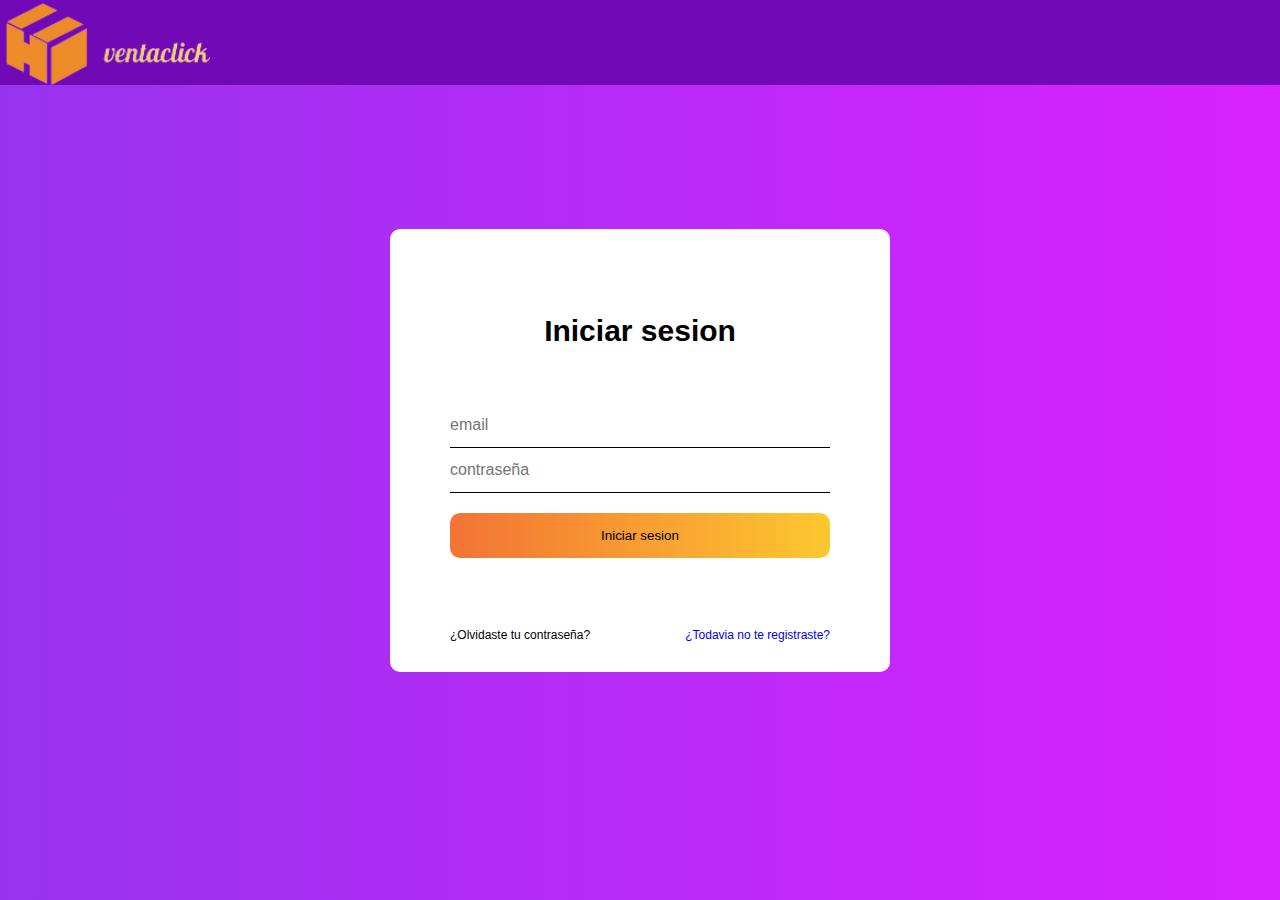
<file: login.html>
<html lang="en">
<head>
    <meta charset="UTF-8">
    <meta name="viewport" content="width=device-width, initial-scale=1.0">
    <link rel="stylesheet" href="login.css">
    <title>Ventaclick</title>
</head>
<body>
    <header>
        <nav class="nav-logo">
            <a href="index.html">
                <img src="./img/logoo.png" class="logo">
            </a>
        </nav>
    </header>
    <main>
        <section class="section-formulario">
            <form>
        <div class="formulario">
            <h1>Iniciar sesion</h1>
            <div>
                <label for="email" class="label-estilos"></label>
                <input type="email" id="email" placeholder="email" class="inputt">
            </div>
            <div>
                <label for="contraseña"></label>
                <input type="password" id="contraseña" placeholder="contraseña" class="inputt">
                
            </div>
            <button>Iniciar sesion</button>
            <div class="sesion">
                <div class="cambiar"><a>¿Olvidaste tu contraseña?</a></div>
                <div class="cambiar"><a href="registrar.html">¿Todavia no te registraste?</a></div>
            </div>
            
            </form>
        </div>


        </section>
        
    </main>
</body>
</html>
</file>
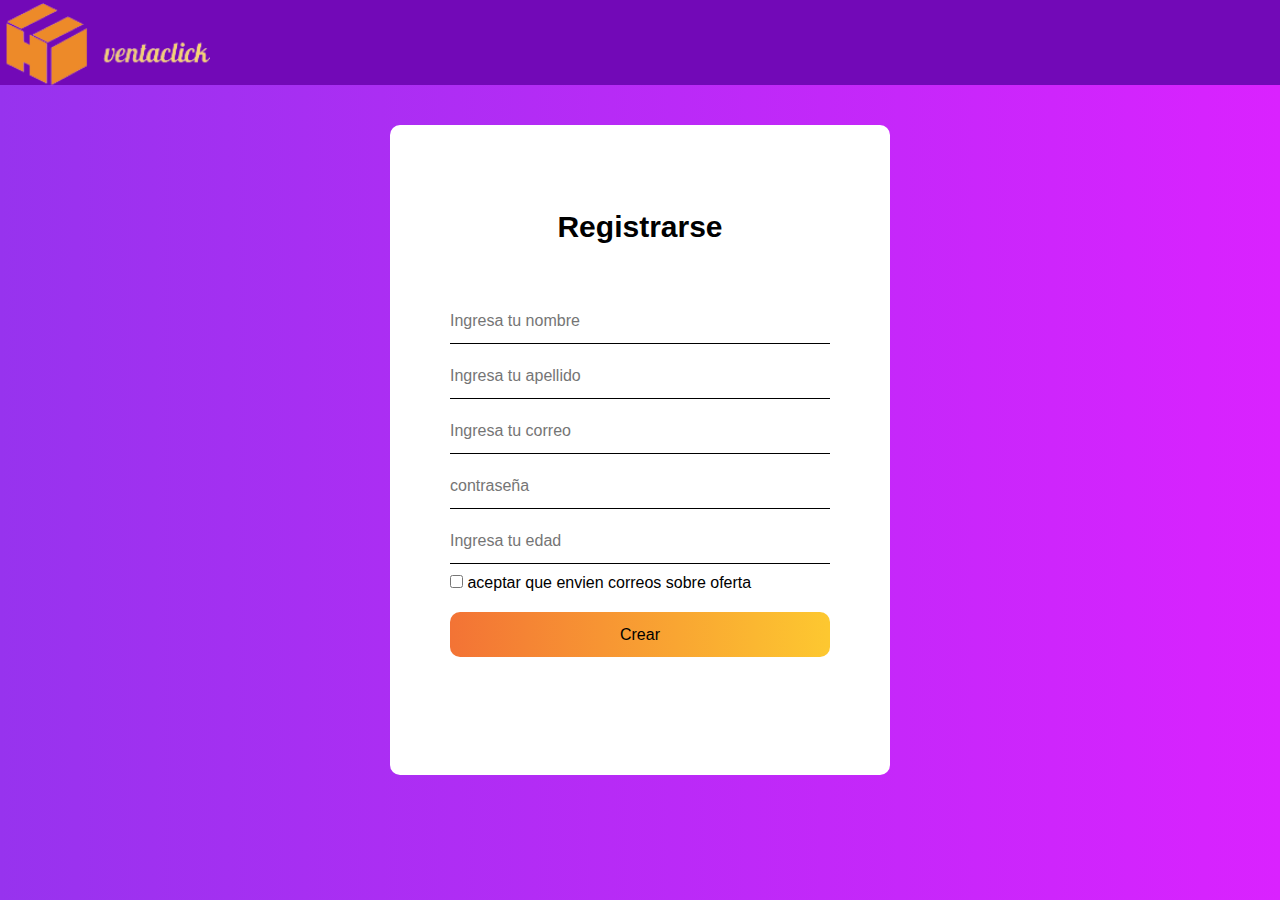
<file: registrar.html>
<html lang="en">
<head>
    <meta charset="UTF-8">
    <meta name="viewport" content="width=device-width, initial-scale=1.0">
    <link rel="stylesheet" href="estilos-registro.css">
    <title>Ventaclick</title>
</head>
<body>
    <header>
        <nav class="nav-logo">
            <a href="index.html">
                <img src="./img/logoo.png" class="logo">
            </a>
        </nav>
    </header>
    <main>
        <section class="section-registrar">
            <div class="contenedor-registrar">
                <h1>Registrarse</h1>
                <div>
                    <input id="nombre" type="text" placeholder="Ingresa tu nombre" class="inputt">
                    <label for="nombre"></label>
                </div>
                <div>
                    <input id="apellido" type="text" placeholder="Ingresa tu apellido" class="inputt">
                    <label for="apellido"></label>
                </div>
                <div>
                    <input id="correo" type="email" placeholder="Ingresa tu correo" class="inputt">
                    <label for="correo"></label>
                </div>
                <div>
                    <input id="contraseña" placeholder="contraseña" type="password" class="inputt">
                    <label for="contraseña"></label>
                </div>
                <div>
                    <input type="number" id="edad" placeholder="Ingresa tu edad" class="inputt">
                    <label for="edad"></label>
                </div>
                <div>
                    <input id="terminos" type="checkbox"  >
                    <label for="terminos" >aceptar que envien correos sobre oferta</label>
                </div>
                <button class="button1">Crear</button>
            </div>
        </section>
    </main>
    
    
</body>
</html>
</file>
<file: login.css>
*{
    padding: 0;
    margin: 0;
    text-decoration: none;
    list-style: none;
    box-sizing: border-box;
    font-family: 'Sawarabi Gothic', sans-serif;
    

}

main{
    width: 100%;
    background: #DA22FF;  /* fallback for old browsers */
    background: -webkit-linear-gradient(to right, #9733EE, #DA22FF);  /* Chrome 10-25, Safari 5.1-6 */
    background: linear-gradient(to right, #9733EE, #DA22FF); /* W3C, IE 10+/ Edge, Firefox 16+, Chrome 26+, Opera 12+, Safari 7+ */
    height: 100vh;

}

header .logo{
    padding-top: 15px;
    transition: all 0.3s;
    cursor: pointer;
}

header .logo:hover{
    transform: scale(1.1);
}



header{
    background: #7209b7;
    height: 85px;
    width: 100%;
    display: flex;
    justify-content: space-between;
    align-items: center;
    position: fixed;
    top: 0;
    left: 0;
    padding-top: 10px;
    
}

.section-formulario{
    min-height: 100vh;
    display: flex;
    align-items: center;
    justify-content: center;
    flex-direction: column;
    
}

.formulario{
    background: white;
    width: 500px;
    max-width: 500px;
    border-radius: 10px;
    padding: 30px 60px;
    
    
}

.formulario h1{
    display: flex;
    align-items: center;
    justify-content: center;
    padding: 20px;
    margin: 35px 0;
    font-size: 30px;
    
}

.inputt{
    background: transparent;
    border: none;
    border-bottom: 1px solid black;
    height: 45px;
    width: 100%;
}

.inputt:focus{
    outline: none;
}

button{
    margin: 20px 0;
    border-radius: 10px;
    padding: 5px;
    background: #FDC830;  /* fallback for old browsers */background: -webkit-linear-gradient(to right, #F37335, #FDC830);  /* Chrome 10-25, Safari 5.1-6 */background: linear-gradient(to right, #F37335, #FDC830); /* W3C, IE 10+/ Edge, Firefox 16+, Chrome 26+, Opera 12+, Safari 7+ */
    height: 45px;
    width: 100%;
    border: none;
    cursor: pointer;
    transition: all 0.2s ease-out;
    

}

button:hover{
    background: #f12711;  /* fallback for old browsers */
    background: -webkit-linear-gradient(to right, #f5af19, #f12711);  /* Chrome 10-25, Safari 5.1-6 */
    background: linear-gradient(to right, #f5af19, #f12711); /* W3C, IE 10+/ Edge, Firefox 16+, Chrome 26+, Opera 12+, Safari 7+ */
    transition: all 0.2s ease-out;
}

.sesion{
    margin-top: 50px;
    display: flex;
    justify-content: space-between;
    gap: 20px;
}

.cambiar a{
    font-size: 12px;
    transition: all 0.2 ease-out;
    cursor: pointer;
}

.cambiar a:hover{
    color:  #f8961e;
    transition: all 0.2 ease-out;
}

input::placeholder{
    font-size: 16px;
}

input{
    font-size: 16px;
}


/*registra*/

/*media*/

@media (max-width: 992px){


    .formulario{
        width: 400px;

    }

    input::placeholder{
        font-size: 15px;
    }
    
    input{
        font-size: 15px;
    }
    
    button{
        height: 40px;
    }

    .formulario h1{
        font-size: 25px;
    }

}


@media (max-width: 576px){

    .formulario{
        width: 300px;
        margin-top: 55px;
        
        
        
    }

    .formulario h1{
        font-size: 20PX;
    }

    header .logo{
        width: 120px;
    }

}
</file>
<file: estilos-registro.css>
*{
    padding: 0;
    margin: 0;
    text-decoration: none;
    list-style: none;
    box-sizing: border-box;
    font-family: 'Sawarabi Gothic', sans-serif;
    

}

main{
    width: 100%;
    background: #DA22FF;  /* fallback for old browsers */
    background: -webkit-linear-gradient(to right, #9733EE, #DA22FF);  /* Chrome 10-25, Safari 5.1-6 */
    background: linear-gradient(to right, #9733EE, #DA22FF); /* W3C, IE 10+/ Edge, Firefox 16+, Chrome 26+, Opera 12+, Safari 7+ */
    height: 100vh;

}

header{
    background: #7209b7;
    height: 85px;
    width: 100%;
    display: flex;
    justify-content: space-between;
    align-items: center;
    position: fixed;
    top: 0;
    left: 0;
    padding-top: 10px;
    
}

header .logo{
    
    padding-top: 15px;
    transition: all 0.3s;
    cursor: pointer;
}

header .logo:hover{
    transform: scale(1.1);
}



.section-registrar{
    min-height: 100vh;
    display: flex;
    align-items: center;
    justify-content: center;
    flex-direction: column;
}

.contenedor-registrar{
    background: white;
    width: 500px;
    height: 650px;
    max-width: 500px;
    border-radius: 10px;
    padding: 30px 60px;
    
}

.contenedor-registrar h1{
    display: flex;
    align-items: center;
    justify-content: center;
    padding: 20px;
    margin: 35px 0;
    font-size: 30px;
    
}

.inputt{
    background: transparent;
    border: none;
    border-bottom: 1px solid black;
    height: 45px;
    width: 100%;
    margin-bottom: 10px;
}

.inputt:focus{
    outline: none;
}

input{
    font-size: 16px;
}

.input::placeholder{
    font-size: 16px;
}

button{
    margin: 20px 0;
    border-radius: 10px;
    padding: 5px;
    background: #FDC830;  /* fallback for old browsers */background: -webkit-linear-gradient(to right, #F37335, #FDC830);  /* Chrome 10-25, Safari 5.1-6 */background: linear-gradient(to right, #F37335, #FDC830); /* W3C, IE 10+/ Edge, Firefox 16+, Chrome 26+, Opera 12+, Safari 7+ */
    height: 45px;
    width: 100%;
    border: none;
    cursor: pointer;
    font-size: 16px;
    transition: all 0.2s ease-out;
    

}

button:hover{
    background: #f12711;  /* fallback for old browsers */
    background: -webkit-linear-gradient(to right, #f5af19, #f12711);  /* Chrome 10-25, Safari 5.1-6 */
    background: linear-gradient(to right, #f5af19, #f12711); /* W3C, IE 10+/ Edge, Firefox 16+, Chrome 26+, Opera 12+, Safari 7+ */
    transition: all 0.2s ease-out;
}


/*MEDIA*/

@media (max-width: 992px){
    .contenedor-registrar{
        width: 400px;
        
    }

    .contenedor-registrar h1{
        font-size: 25px;
    }

    input{
        font-size: 15px;
    }
    
    .inputt::placeholder{
        font-size: 15px;
    }

    button{
        height: 40px;
        

    }


}


@media (max-width: 576px){
    .contenedor-registrar{
        width: 315px;
        margin-top: 50px;
        
    }
    .contenedor-registrar h1{
        font-size: 20px;
    }

    header .logo{
        width: 120px;
    }



}
</file>
